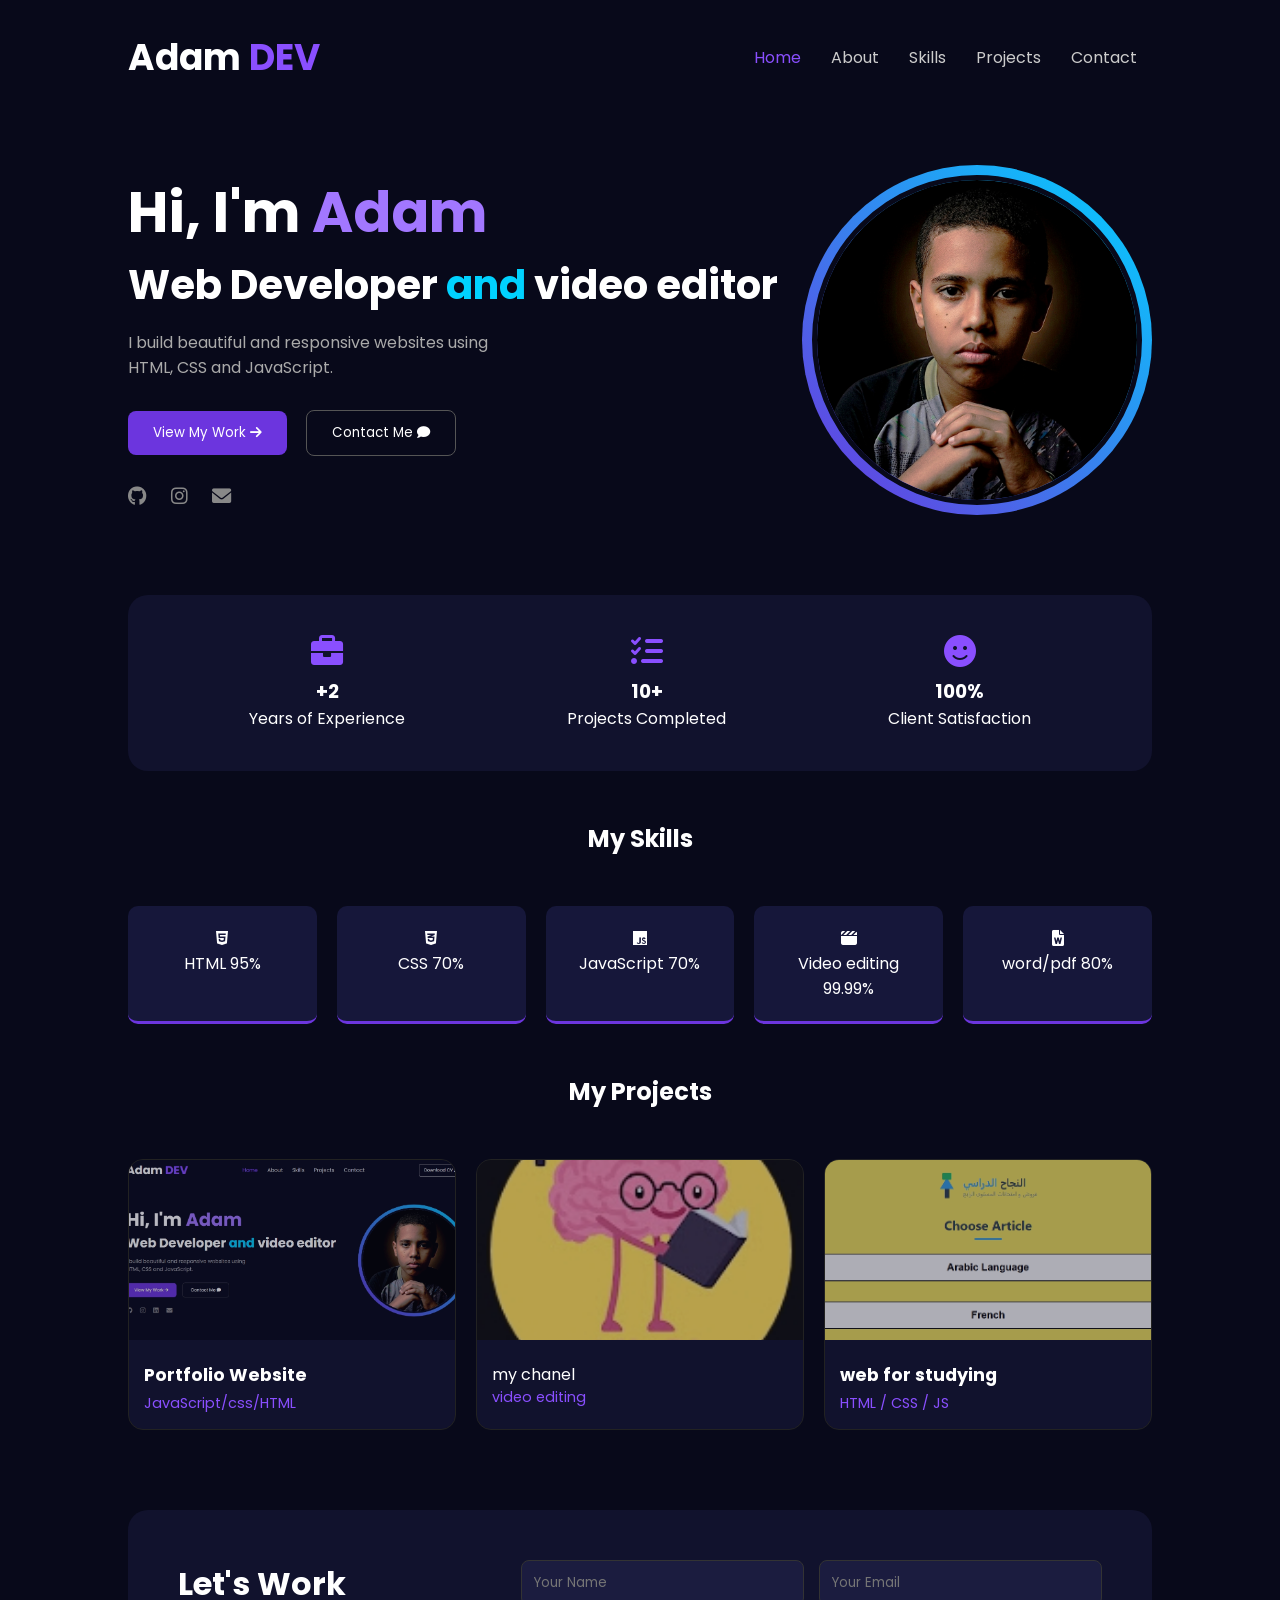
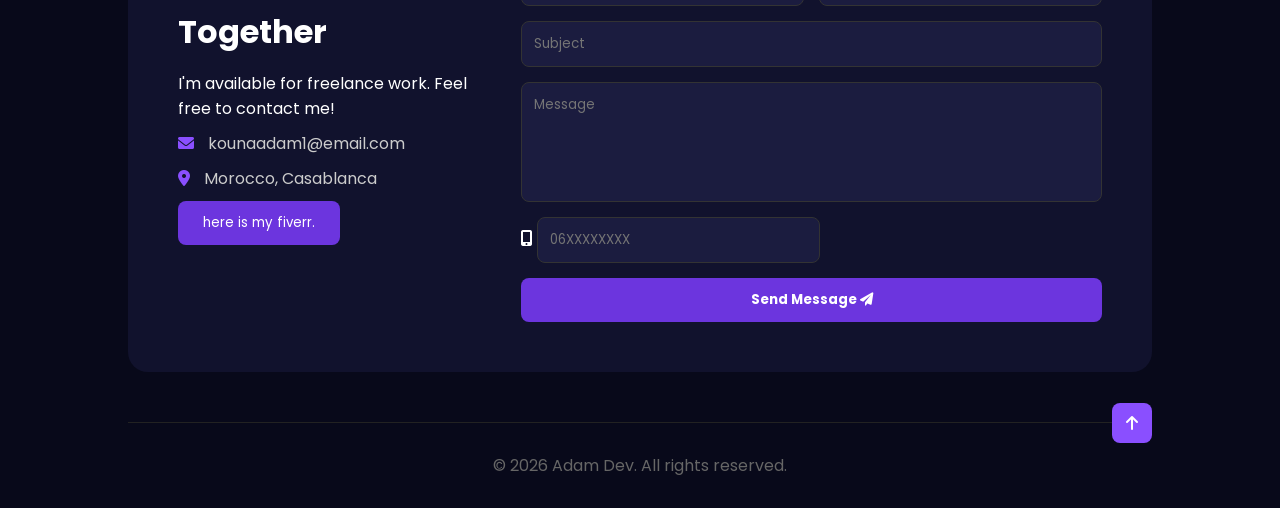
<file: index.html>
<!DOCTYPE html>

<html lang="ar" dir="ltr">

<head>


    <meta charset="UTF-8">
    <meta name="viewport" content="width=device-width, initial-scale=1.0">
    <title>Adam Dev | Portfolio</title>
    <link rel="stylesheet" href="style.css">
    <link rel="stylesheet" href="https://cdnjs.cloudflare.com/ajax/libs/font-awesome/6.0.0/css/all.min.css">


</head>


<body>

    <header>


        <div class="logo"> <h2>Adam <span>DEV</span></h2></div>

        <nav>
            <ul>
                <li><a href="#" class="active">Home</a></li>
                <li><a href="#about-stats">About</a></li>
                <li><a href="#skills">Skills</a></li>
                <li><a href="#projects">Projects</a></li>
                <li><a href="#cotact">Contact</a></li>
            </ul>
        </nav>


    </header>

    <section class="hero">


        <div class="hero-text">

            <h1>Hi, I'm <span>Adam</span></h1>
            <h2>Web Developer <span>and</span> video editor</h2>
            <p>I build beautiful and responsive websites using HTML, CSS and JavaScript.</p>
            <div class="hero-btns">
                <a href="#projects"><button class="btn-primary">View My Work <i class="fas fa-arrow-right"></i></button></a>
                <a href="https://wa.me/2120627542469" target="_blank"> <button class="btn-secondary">Contact Me <i class="fas fa-comment"></i></button></a>
            </div>
            <div class="social-links">
               <a href="https://github.com/kounaadam1-max" target="_blank"><i class="fab fa-github"></i></a> 
               <a href="https://www.instagram.com/ad_hafid_2011/" target="_blank"> <i class="fab fa-instagram"></i></a>
               <a href="https://wa.me/2120627542469" target="_blank"> <i class="fas fa-envelope"></i></a>
            </div>

        </div>

        <div class="hero-image">
            <div class="img-container">
                <img src="InShot_20260420_112922493.jpg" alt="Adam">
            </div>
        </div>


    </section>

    <section class="about-stats" id="about-stats">


        <div class="stat-card">
            <i class="fas fa-briefcase"></i>
            <h3>+2</h3>
            <p>Years of Experience</p>
        </div>

        <div class="stat-card">
            <i class="fas fa-tasks"></i>
            <h3>10+</h3>
            <p>Projects Completed</p>
        </div>

        <div class="stat-card">
            <i class="fas fa-smile"></i>
            <h3>100%</h3>
            <p>Client Satisfaction</p>
        </div>


    </section>


    <h2 class="section-title">My Skills</h2>

    <section class="skills" id="skills">


        <div class="skill-card"><i class="fab fa-html5"></i><p>HTML 95%</p></div>
        <div class="skill-card"><i class="fab fa-css3-alt"></i><p>CSS 70%</p></div>
        <div class="skill-card"><i class="fab fa-js"></i><p>JavaScript 70%</p></div>
        <div class="skill-card"><i class="fa-solid fa-clapperboard"></i><p>Video editing 99.99%</p></div>
        <div class="skill-card"><i class="fa-solid fa-file-word"></i><p>word/pdf 80%</p></div>


    </section>

    <h2 class="section-title">My Projects</h2>

    <section class="projects" id="projects">


        <div class="project-card">
            <img src="Capture d’écran_11-5-2026_181229_.jpeg">
            <div class="project-info">
                <h3>Portfolio Website</h3>
                <p>JavaScript/css/HTML</p>
            </div>
        </div>

        <div class="project-card">
            <img src="Capture d’écran_11-5-2026_191146_www.youtube.com.jpeg">
            <div class="project-info">
                <h3"><a href="https://www.youtube.com/@adhafid/featured" target="_blank" >my chanel</a></h3>
                <p>video editing</p>
            </div>
        </div>

        <div class="project-card">
            <img src="Capture d’écran_11-5-2026_191316_kounaadam1-max.github.io.jpeg" alt="Portfolio">
            <div class="project-info">
                <h3>web for studying</h3>
                <p>HTML / CSS / JS</p>
            </div>
        </div>

        
    </section>


    <section class="contact-section" id="cotact">


        <div class="contact-container">

            <div class="contact-info">
                <h3>Let's Work Together</h3>
                <p>I'm available for freelance work. Feel free to contact me!</p>
                <div class="contact-details">
                    <p><i class="fas fa-envelope"></i> kounaadam1@email.com</p>
                    <p><i class="fas fa-map-marker-alt"></i> Morocco, Casablanca</p>
                </div>
               <div class="fiverr.">
                   <button class="btn-primary">
                         <a href="https://fr.fiverr.com/adamkouna/edit-a-professional-showreel" target="_blank">here is my fiverr.</a>
                   </button> 
               </div>
            </div>
            
            <form class="contact-form" action="https://formsubmit.co/kounaadam1@gmail.com" method="post">

               

                <div class="input-group">
                    <input type="text" placeholder="Your Name" name="fulname" class="in" value="" required>
                    <input type="email" placeholder="Your Email" name="email" class="in" value="" required>
                </div>

                <input type="text" placeholder="Subject" name="subject" class="in"v required>
                <textarea placeholder="Message" name="description" class="in" value="" required></textarea>

                <div>
                   <i class="fa-solid fa-mobile-screen-button"></i>
                   <input type="tel" name="numberPhone"  class="in" placeholder="06XXXXXXXX" value="" required/>
                </div>   
                                          <input type="hidden" name="_captcha" value="false">  

                <button type="submit" class="send-btn" id="irsal">Send Message <i class="fas fa-paper-plane"></i></button>
                
            </form>
        </div>
        
    </section>



    <footer>


        <p>© 2026 Adam Dev. All rights reserved.</p>
        <div class="scroll-top"><i class="fas fa-arrow-up"></i></div>


    </footer>


    <script src="script.js"></script>


</body>

</html>
</file>
<file: style.css>
@import url('https://fonts.googleapis.com/css2?family=Poppins:wght@300;400;600;700&display=swap');

* {
    margin: 0;
    padding: 0;
    box-sizing: border-box;
    font-family: 'Poppins', sans-serif;
    scroll-behavior: smooth;
}

body {
    background-color: #08091a;
    color: white;
    padding: 0 10%;
}

/* Navbar */
header {
    display: flex;
    justify-content: space-between;
    align-items: center;
    padding: 30px 0;
}

.logo { font-weight: bold; font-size: 1.5rem; }
.logo span { color: #8a4fff; }

nav ul { display: flex; list-style: none; }
nav ul li a {
    color: #ccc;
    text-decoration: none;
    margin: 0 15px;
    transition: 0.3s;
}

nav ul li a.active, nav ul li a:hover { color: #8a4fff; }

.cv-btn {
    background: transparent;
    border: 1px solid white;
    color: white;
    padding: 8px 15px;
    border-radius: 5px;
    cursor: pointer;
}


.hero {
    display: flex;
    justify-content: space-between;
    align-items: center;
    margin-top: 50px;
}

.hero-text h1 { font-size: 3.5rem; }
.hero-text h1 span { color: #a277ff; }
.hero-text h2 { font-size: 2.5rem; color: #fff; margin-bottom: 15px; }
.hero-text h2 span { color: #00d2ff; }
.hero-text p { color: #aaa; max-width: 400px; margin-bottom: 30px; }

.btn-primary {
    background: #6c35de;
    color: white;
    border: none;
    padding: 12px 25px;
    border-radius: 8px;
    margin-right: 15px;
    cursor: pointer;
}

.btn-secondary {
    background: transparent;
    border: 1px solid #555;
    color: white;
    padding: 12px 25px;
    border-radius: 8px;
    cursor: pointer;
}

.social-links i {
    font-size: 1.2rem;
    margin-right: 20px;
    margin-top: 30px;
    color: #888;
    cursor: pointer;
}


.img-container {
    position: relative;
    width: 350px;
    height: 350px;
    border-radius: 50%;
    background: linear-gradient(45deg, #6c35de, #00d2ff);
    padding: 10px;
}

.img-container img {
    width: 100%;
    height: 100%;
    border-radius: 50%;
    object-fit: cover;
    border: 5px solid #08091a;
}

/* Stats Section */
.about-stats {
    display: flex;
    justify-content: space-around;
    background: #11122d;
    padding: 40px;
    border-radius: 20px;
    margin-top: 80px;
}

.stat-card { text-align: center; }
.stat-card i { color: #8a4fff; font-size: 2rem; margin-bottom: 10px; }

/* Skills */
.section-title { text-align: center; margin: 50px 0; }
.skills {
    display: grid;
    grid-template-columns: repeat(auto-fit, minmax(150px, 1fr));
    gap: 20px;
}

.skill-card {
    background: #16173a;
    padding: 20px;
    text-align: center;
    border-radius: 10px;
    border-bottom: 3px solid #6c35de;
}
/* Projects Grid */
.projects {
    display: grid;
    grid-template-columns: repeat(auto-fit, minmax(250px, 1fr));
    gap: 20px;
    margin-bottom: 80px;
}

.project-card {
    background: #11122d;
    border-radius: 15px;
    overflow: hidden;
    transition: 0.3s;
    border: 1px solid #222;
}

.project-card img {
    width: 100%;
    height: 180px;
    object-fit: cover;
    opacity: 0.7;
}

.project-info {
    padding: 15px;
}

.project-info h3 { font-size: 1.1rem; margin-bottom: 5px; }
.project-info p { color: #8a4fff; font-size: 0.9rem; }

/* Contact Section */
.contact-section {
    background: #11122d;
    padding: 50px;
    border-radius: 20px;
    margin-bottom: 50px;
}

.contact-container {
    display: flex;
    gap: 50px;
}

.contact-info { flex: 1; }
.contact-info h3 { font-size: 2rem; margin-bottom: 15px; }
.contact-details p { margin: 10px 0; color: #ccc; }
.contact-details i { color: #8a4fff; margin-right: 10px; }

.contact-form {
    flex: 1;
    display: flex;
    flex-direction: column;
    gap: 15px;
}

.input-group { display: flex; gap: 15px; }

.contact-form input, .contact-form textarea {
    background: #1b1c3f;
    border: 1px solid #333;
    padding: 12px;
    border-radius: 8px;
    color: white;
    outline: none;
}

.contact-form textarea { height: 120px; resize: none; }

.send-btn {
    background: #6c35de;
    color: white;
    border: none;
    padding: 12px;
    border-radius: 8px;
    cursor: pointer;
    font-weight: bold;
}

/* Footer */
footer {
    text-align: center;
    padding: 30px 0;
    color: #666;
    border-top: 1px solid #222;
    position: relative;
}

.scroll-top {
    position: absolute;
    right: 0;
    top: -20px;
    background: #8a4fff;
    width: 40px;
    height: 40px;
    border-radius: 8px;
    display: flex;
    align-items: center;
    justify-content: center;
    color: white;
    cursor: pointer;
}
a{
    text-decoration: none;
    color: white;
}
/* --- التنسيق الخاص بالهواتف --- */
@media (max-width: 768px) {
    
    /* 1. القائمة (Navbar) */
    header {
        flex-direction: column;
        padding: 15px;
    }
    
    nav ul {
        margin-top: 15px;
        flex-wrap: wrap;
        justify-content: left;
        gap: 10px;
        font-size: small;
    }

    /* 2. الهيرو (Hero Section) */
    .hero {
        flex-direction: column-reverse; /* الصورة تطلع فوق النص */
        text-align: center;
        margin-top: 20px;
    }

    .hero-text h1 {
        font-size: 2.2rem; /* تصغير الخط باش يجي مقاد */
    }

    .hero-text h2 {
        font-size: 1.5rem;
    }

    .img-container {
        width: 250px; /* تصغير حجم الصورة في الهاتف */
        height: 250px;
        margin-bottom: 30px;
    }

    .hero-btns {
        display: flex;
        flex-direction: column;
        gap: 15px;
        align-items: center;
    }

    .btn-primary, .btn-secondary {
        width: 100%; /* الأزرار ياخدو العرض كامل */
        margin-right: 0;
    }

    /* 3. الإحصائيات (Stats) */
    .about-stats {
        flex-direction: column;
        gap: 30px;
        padding: 20px;
    }

    /* 4. قسم التواصل (Contact) */
    .contact-container {
        flex-direction: column;
        gap: 30px;
    }

    .input-group {
        flex-direction: column;
    }

    .contact-section {
        padding: 20px;
    }
}
</file>
